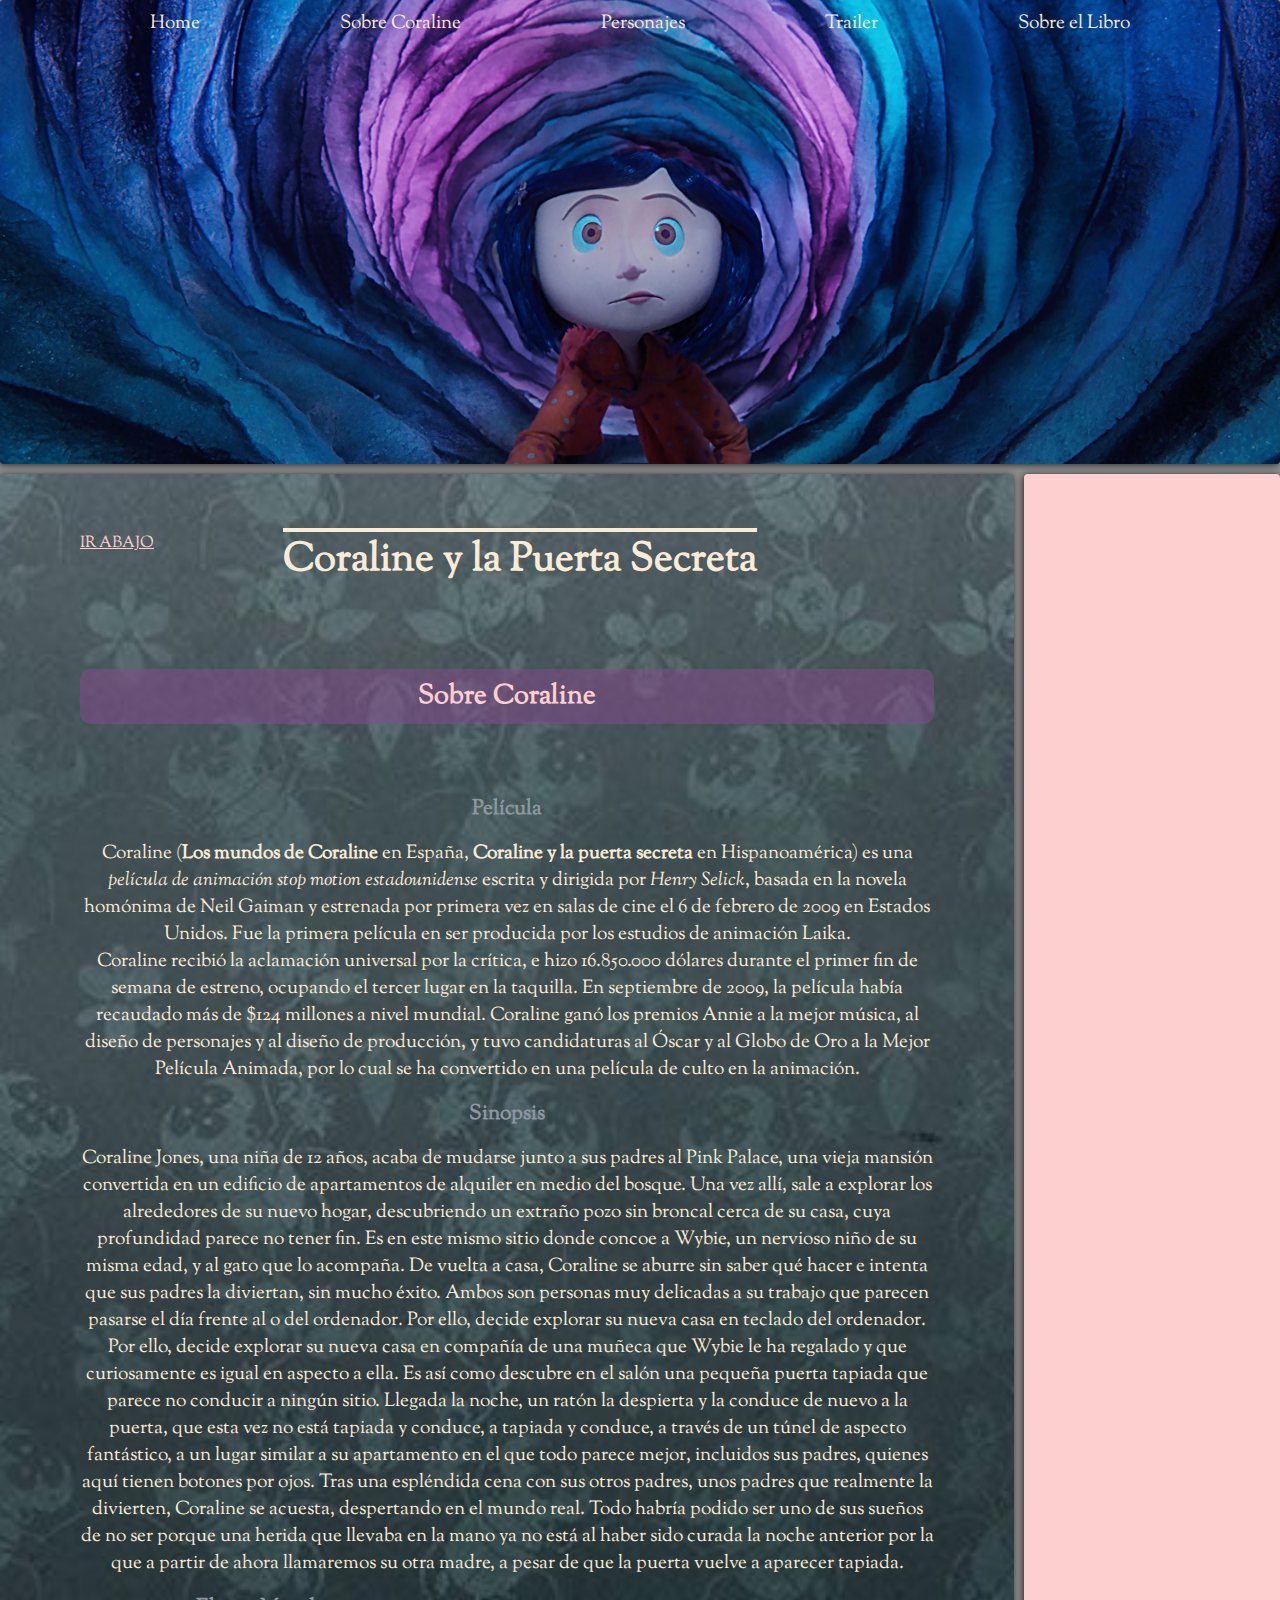
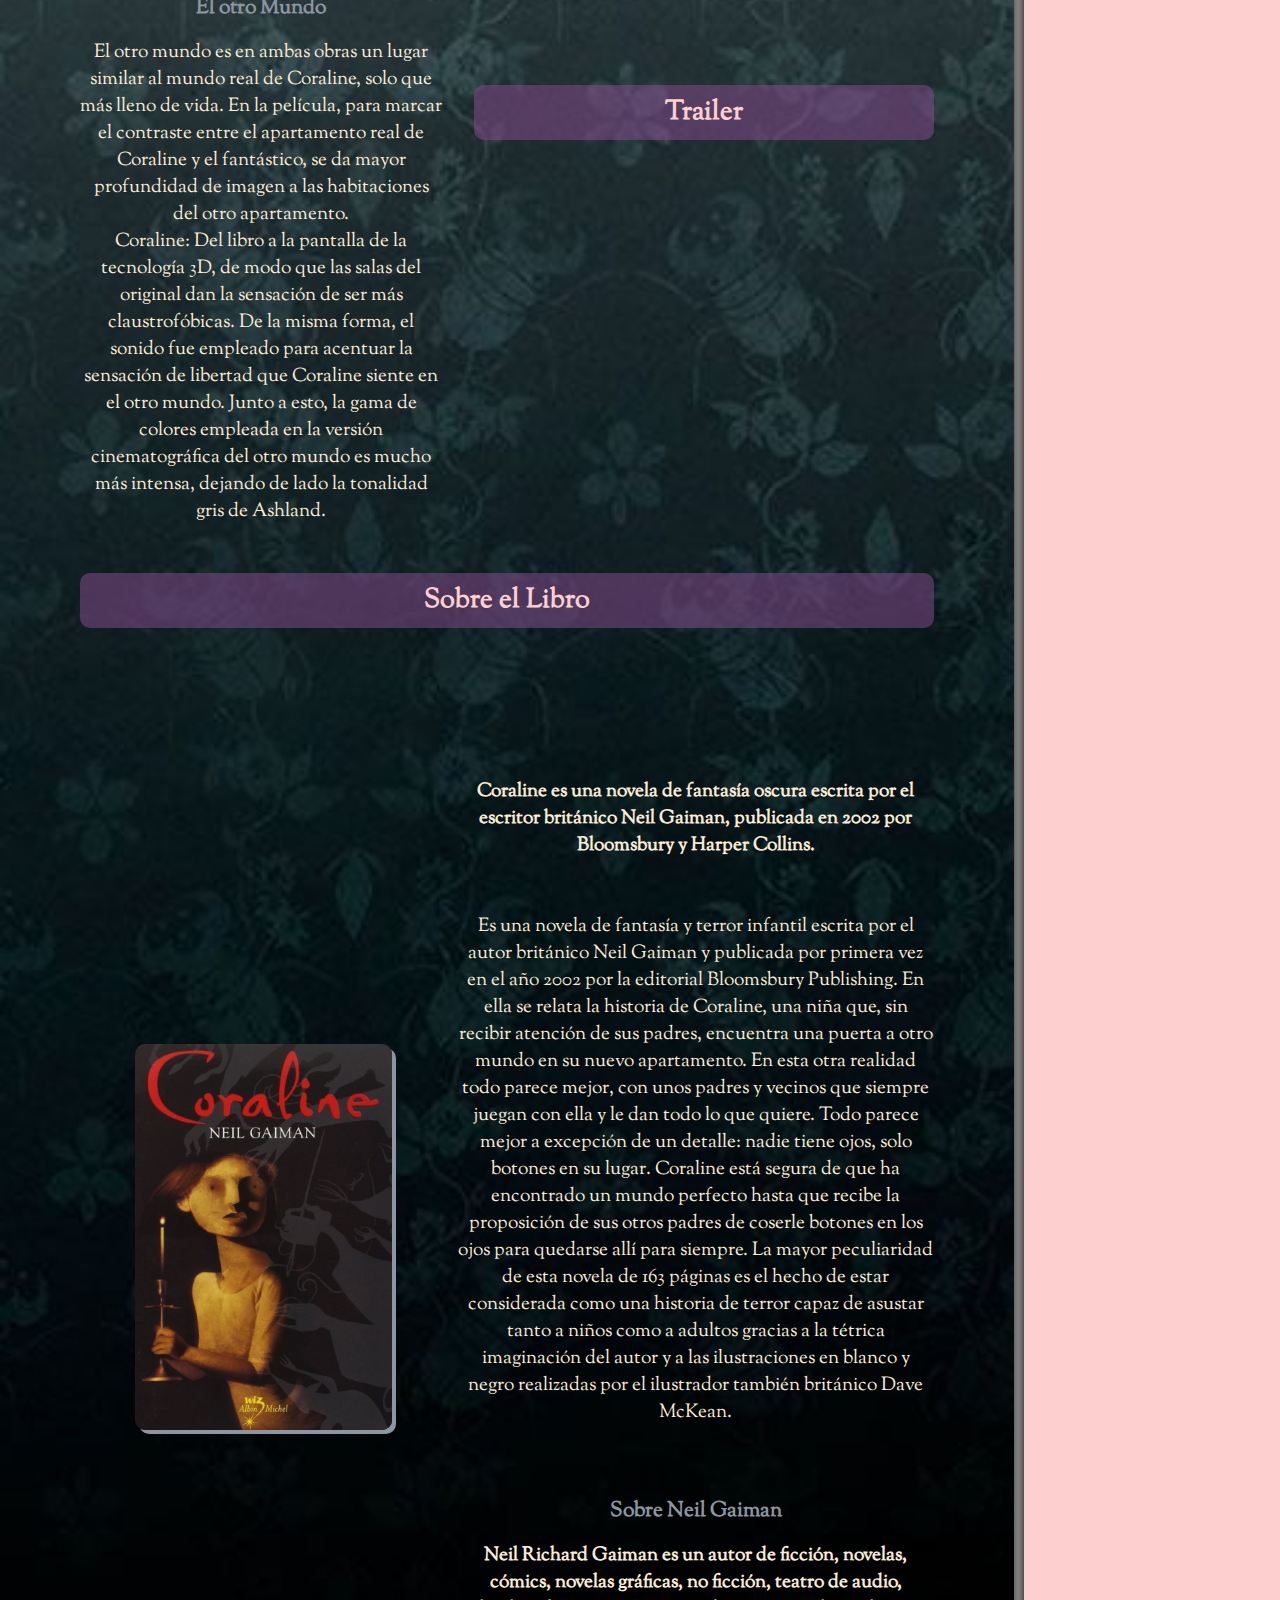
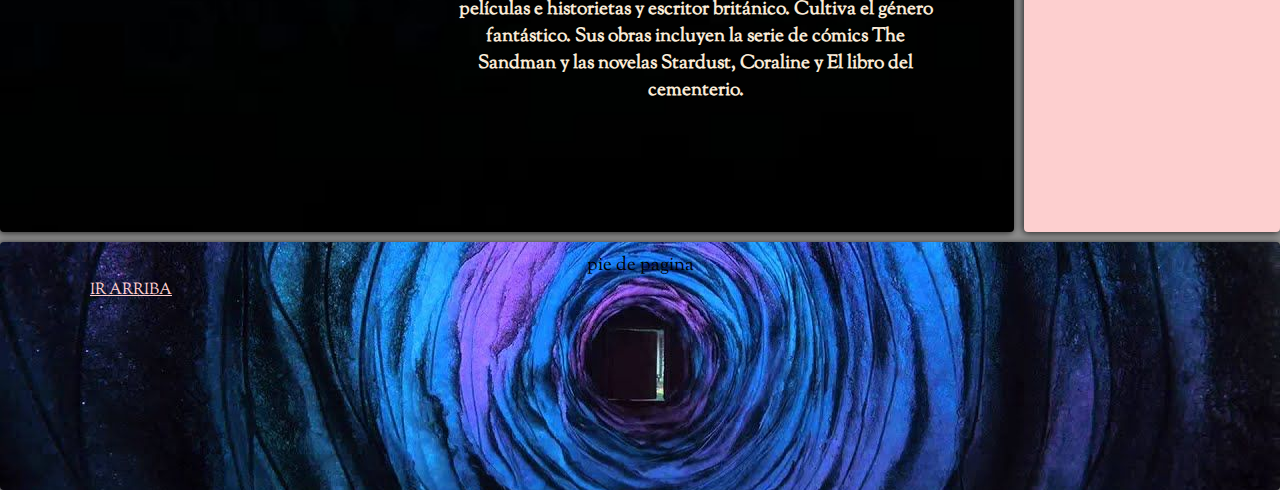
<file: index.html>
<!DOCTYPE html>
<html lang="es">
<head>
  <meta charset="UTF-8">
  <meta name="viewport" content="width=device-width, initial-scale=1.0">
  <title>Coraline</title>
  <link rel="stylesheet" href="estilos.css">
</head>
<body class="grid-container">

  <header id="cabecera" class="header">
    <nav>
        <ul class="flexMenu">
            <li><a href="index.html">Home</a></li>
            <li><a href="#sobreCoraline">Sobre Coraline</a></li>
            <li><a href="personajes.html">Personajes</a></li>
            <li><a href="#video">Trailer</a></li>
            <li><a href="#sobreElLibro">Sobre el Libro</a></li>
        </ul>
    </nav>
  </header>

  

<article class="main">

    <section class="titulo">
        <div class="irAbajo">
            <a href="#piePagina">IR ABAJO</a>
        </div>
    
        <h1>Coraline y la Puerta Secreta</h1>
    </section>
    
    
    <section id="sobreCoraline">
            <h2>Sobre Coraline</h2>
            <br></br>
            <h3>Película</h3>
            <div>
                <p><span>Coraline</span> (<strong>Los mundos de Coraline</strong> en España, <strong>Coraline y la puerta secreta</strong> en Hispanoamérica) es 
                una <em>película de animación stop motion estadounidense</em> escrita y dirigida por <em>Henry Selick</em>, basada 
                en la novela homónima de Neil Gaiman y estrenada por primera vez en salas de cine el 6 de febrero 
                de 2009 en Estados Unidos. Fue la primera película en ser producida por los estudios de animación 
                Laika.</p>
                <p>Coraline recibió la aclamación universal por la crítica, e hizo 16.850.000 dólares durante el 
                primer fin de semana de estreno, ocupando el tercer lugar en la taquilla. En septiembre de 2009, 
                la película había recaudado más de $124 millones a nivel mundial. Coraline ganó los premios Annie 
                a la mejor música, al diseño de personajes y al diseño de producción, y tuvo candidaturas al Óscar 
                y al Globo de Oro a la Mejor Película Animada, por lo cual se ha convertido en una película de 
                culto en la animación.</p>
            </div>
            <h3>Sinopsis</h3>
            <div>
                <p>Coraline Jones, una niña de 12 años, acaba de mudarse junto a sus padres al Pink Palace, una vieja
                mansión convertida en un edificio de apartamentos de alquiler en medio del bosque. Una vez allí, sale
                a explorar los alrededores de su nuevo hogar, descubriendo un extraño pozo sin broncal cerca de su
                casa, cuya profundidad parece no tener fin. Es en este mismo sitio donde concoe a Wybie, un nervioso
                niño de su misma edad, y al gato que lo acompaña. De vuelta a casa, Coraline se aburre sin saber qué hacer e intenta que sus padres la diviertan, sin mucho éxito. Ambos son personas muy delicadas a su
                trabajo que parecen pasarse el día frente al o del ordenador. Por ello, decide explorar su nueva casa en teclado del ordenador. Por ello, decide explorar su nueva casa en compañía de una muñeca que Wybie le ha regalado y que curiosamente es igual en aspecto a ella. Es así como descubre en el
                salón una pequeña puerta tapiada que parece no conducir a ningún sitio. Llegada la noche, un ratón la despierta y la conduce de nuevo a la puerta, que esta vez no está tapiada y conduce, a tapiada y
                conduce, a través de un túnel de aspecto fantástico, a un lugar similar a su apartamento en el que todo
                parece mejor, incluidos sus padres, quienes aquí tienen botones por ojos. Tras una espléndida cena con sus otros
                padres, unos padres que realmente la divierten, Coraline se acuesta, despertando en el mundo real. Todo habría podido
                ser uno de sus sueños de no ser porque una herida que llevaba en la mano ya no está al haber sido curada la noche
                anterior por la que a partir de ahora llamaremos su otra madre, a pesar de que la puerta vuelve a aparecer tapiada.</p>
                 
            </div>
    </section>

    <section id="video" class="flexVideo">
        
        <div class="videoTrailer">
            <h2 class="h2Video">Trailer</h2>
            <br></br>
            <iframe width="460" height="215" src="https://www.youtube.com/embed/pWUU9_H62Ys?si=7gqE8dVDLGM2cC3b" title="YouTube video player" frameborder="0" allow="accelerometer; autoplay; clipboard-write; encrypted-media; gyroscope; picture-in-picture; web-share" allowfullscreen></iframe>
        </div>
        <div class="textoVideo">
            <h3 class="h3">El otro Mundo</h3>
            <p>El otro mundo es en ambas obras un lugar similar al mundo real de Coraline, solo que más lleno de vida. 
            En la película, para marcar el contraste entre el apartamento real de Coraline y el fantástico, se
            da mayor profundidad de imagen a las habitaciones del otro apartamento.</p>
                
            <p> Coraline: Del libro a la pantalla de la tecnología 3D, de modo que las salas del original dan la sensación de 
            ser más claustrofóbicas. De la misma forma, el sonido fue empleado para acentuar la sensación de libertad que 
            Coraline siente en el otro mundo. Junto a esto, la gama de colores empleada en la versión cinematográfica del otro 
            mundo es mucho más intensa, dejando de lado la tonalidad gris de Ashland.</p>
        </div>
    </section>
    
    <section id= "sobreElLibro" class="gridLibro">
        
        <h2>Sobre el Libro</h2>
        <br></br>

        <div class="imgLibro">
            
            <img src="./imgCoraline/libro.jpg" alt="Portada del libro">
        </div>
        <div class="texto">
            <p><strong>Coraline es una novela de fantasía oscura escrita por el escritor británico Neil Gaiman, 
                publicada en 2002 por Bloomsbury y Harper Collins.</strong></p><br><br/>
                
            <p>Es una novela de fantasía y terror infantil escrita por el autor británico Neil Gaiman y publicada por
            primera vez en el año 2002 por la editorial Bloomsbury Publishing. En ella se relata la historia de Coraline,
            una niña que, sin recibir atención de sus padres, encuentra una puerta a otro mundo en su nuevo apartamento. 
            En esta otra realidad todo parece mejor, con unos padres y vecinos que siempre juegan con ella y le dan todo 
            lo que quiere. Todo parece mejor a excepción de un detalle: nadie tiene ojos, solo botones en su lugar. Coraline 
            está segura de que ha encontrado un mundo perfecto hasta que recibe la proposición de sus otros padres de coserle 
            botones en los ojos para quedarse allí para siempre. La mayor peculiaridad de esta novela de 163 páginas es el hecho 
            de estar considerada como una historia de terror capaz de asustar tanto a niños como a adultos gracias a la tétrica 
            imaginación del autor y a las ilustraciones en blanco y negro realizadas por el ilustrador también británico Dave 
            McKean.</p>
            <br></br>
            <h3>Sobre Neil Gaiman</h3>
            <p><strong>Neil Richard Gaiman es un autor de ficción, novelas, cómics, novelas gráficas, no ficción, teatro de audio, 
            películas e historietas y escritor británico. Cultiva el género fantástico. Sus obras incluyen la serie de cómics 
            The Sandman y las novelas Stardust, Coraline y El libro del cementerio.</strong></p>

        </div>
    
        
    </section> 
    
       
        

</article>

<aside class="sidebar">

</aside>
 
  <footer id="piePagina" class="footer">
    <p>pie de pagina</p>
    <div>
     <a href="#cabecera">IR ARRIBA</a>
    </div>
 </footer>

</body>
</html>
</file>
<file: estilos.css>
@import url('https://fonts.googleapis.com/css2?family=Bellefair&family=Sorts+Mill+Goudy&display=swap');

* {
  box-sizing: border-box;
  margin: 0;
  padding: 0;
}

html {
  height: 100%;
  background-color: rgba(0, 0, 0, 0.438);
}

body {
  font-family: "Public Sans", sans-serif;
  font-size: 1.2rem;
  font-family: 'Bellefair', serif;
  font-family: 'Sorts Mill Goudy', serif;
  min-height: 100%;
}

.header{
    background-image: url('./imgCoraline/encabezado2.jpg') ;
    background-color: black;
    background-repeat: no-repeat;
    background-position: center;
    background-size: cover;
}

/*flex*/

.flexMenu a{
    text-decoration: none;
    color: antiquewhite;
    
}

.flexMenu li{
    list-style-type: none;
}

.flexMenu{
    display: flex;
    flex-direction: row;
    flex-wrap: nowrap;
    justify-content: space-evenly;
    align-content: center;
     
}

h1{
    font-size: 2.5rem;
    text-align: center;
    margin: 3rem;
    margin-bottom: 5rem;
    text-decoration: overline;  
    color: antiquewhite; 
}

.main h2{
    font-size: 1.7rem;
    padding: 0.5rem;
    background-color:rgba(133, 75, 141, 0.534);
    border-radius: 10px;
    color:#fdcfcf;
}

.main h3{
    font-size: 1.3rem;
    padding: 1rem;
    color: #8c96a0;
}

.main p{
  color: antiquewhite;
}

article.main{
    padding-left: 5rem;
    padding-right: 5rem;
    padding-bottom: 5rem;
    
}

.irAbajo a{
    font-size: 1rem;
    color: #fdcfcf;
    float: left;
}

#piePagina a{
    color: #fdcfcf;
    font-size: 1rem;
    float: left;
    padding-left: 5rem;
}

h4{
    color: #8c96a0;
    padding: 1rem;
}


/*grid*/
.grid-container > * {
  box-shadow: -1px 1px 7px 0px rgba(0, 0, 0, 0.75);
  border-radius: 4px;
  padding: 10px;
  text-align: center;
}

.header {
  grid-area: header;
  background-color: #85aedd;
}

.sidebar {
  grid-area: sidebar;
  background-color: #fdcfcf;
}

.main {
  grid-area: main;
  background-image: url(./imgCoraline/87457-coraline.jpg);
  background-color: black;
  background-repeat: no-repeat;
  background-position: center;
  background-size: cover;
}

.footer {
  grid-area: footer;
  background-color: black;
  background-image: url(./imgCoraline/footerFondo.jpg);
  background-repeat: no-repeat;
  background-position: center;
  background-size: cover;
}

.grid-container {
  display: grid;
  gap: 10px;
  grid-template:
    "header"  100px
    "main"    auto
    "sidebar" 100px
    "footer"  100px;
}

@media (min-width: 600px) {
  .grid-container {
    /* grid-template-columns: 200px auto;
    grid-template-rows: 100px 50px auto 100px;
    grid-template-areas: 
    "header  header"
    "navbar  navbar"
    "sidebar main"
    "footer  footer"; */

    grid-template:
      "header  header" 100px
      "sidebar main"   auto
      "footer  footer" 100px /
      200px    auto;
  }
}

@media (min-width: 900px) {
  .grid-container {
    grid-template:
      "header  header header"  15%
      "main  main   sidebar" auto
      "footer  footer footer"  8% /
      auto    auto   20%;
  }
}

/*flex-box*/

.flexVideo{
    display: flex;
    flex-direction: row-reverse;
    flex-wrap: nowrap;
    justify-content: space-around;
    align-items: center;
    grid-row-gap: 3rem;
    padding-bottom: 3rem;
}

.textoVideo{
    padding-right: 2rem;
}

/*grid sobre el libro*/

/*.gridLibro{
  display: grid; 
 /* 2 columnas */
 /*grid-template-columns: 1fr 2fr;
 /* 6 filas */
 /*grid-template-rows: auto auto auto auto auto;
 justify-content: space-around;
 align-items: center;
 align-content: space-between;

}
*/

.gridLibro{
  display: grid;
  grid-template-areas:
  "titulo titulo"
  "p1 p1"
  "imgLibro textoLibro"
  "p2 p2"
;
  /*2 columnas*/
  grid-template-columns: auto;
  /*4 filas*/
  grid-template-rows: 1fr  auto;
  grid-row-gap: 3rem;
 grid-column-gap: 10px;
 height: auto;
 margin: 0;
 align-items: center;
}

h2{
  grid-area: titulo;
}

.imgLibro{
  grid-area: imgLibro;
}
.texto{
  grid-area: textoLibro; 
}

.imgLibro img{
  width: 70%;
  box-shadow: 4px 4px #8c96a0;
  border-radius: 10px;
}
</file>
